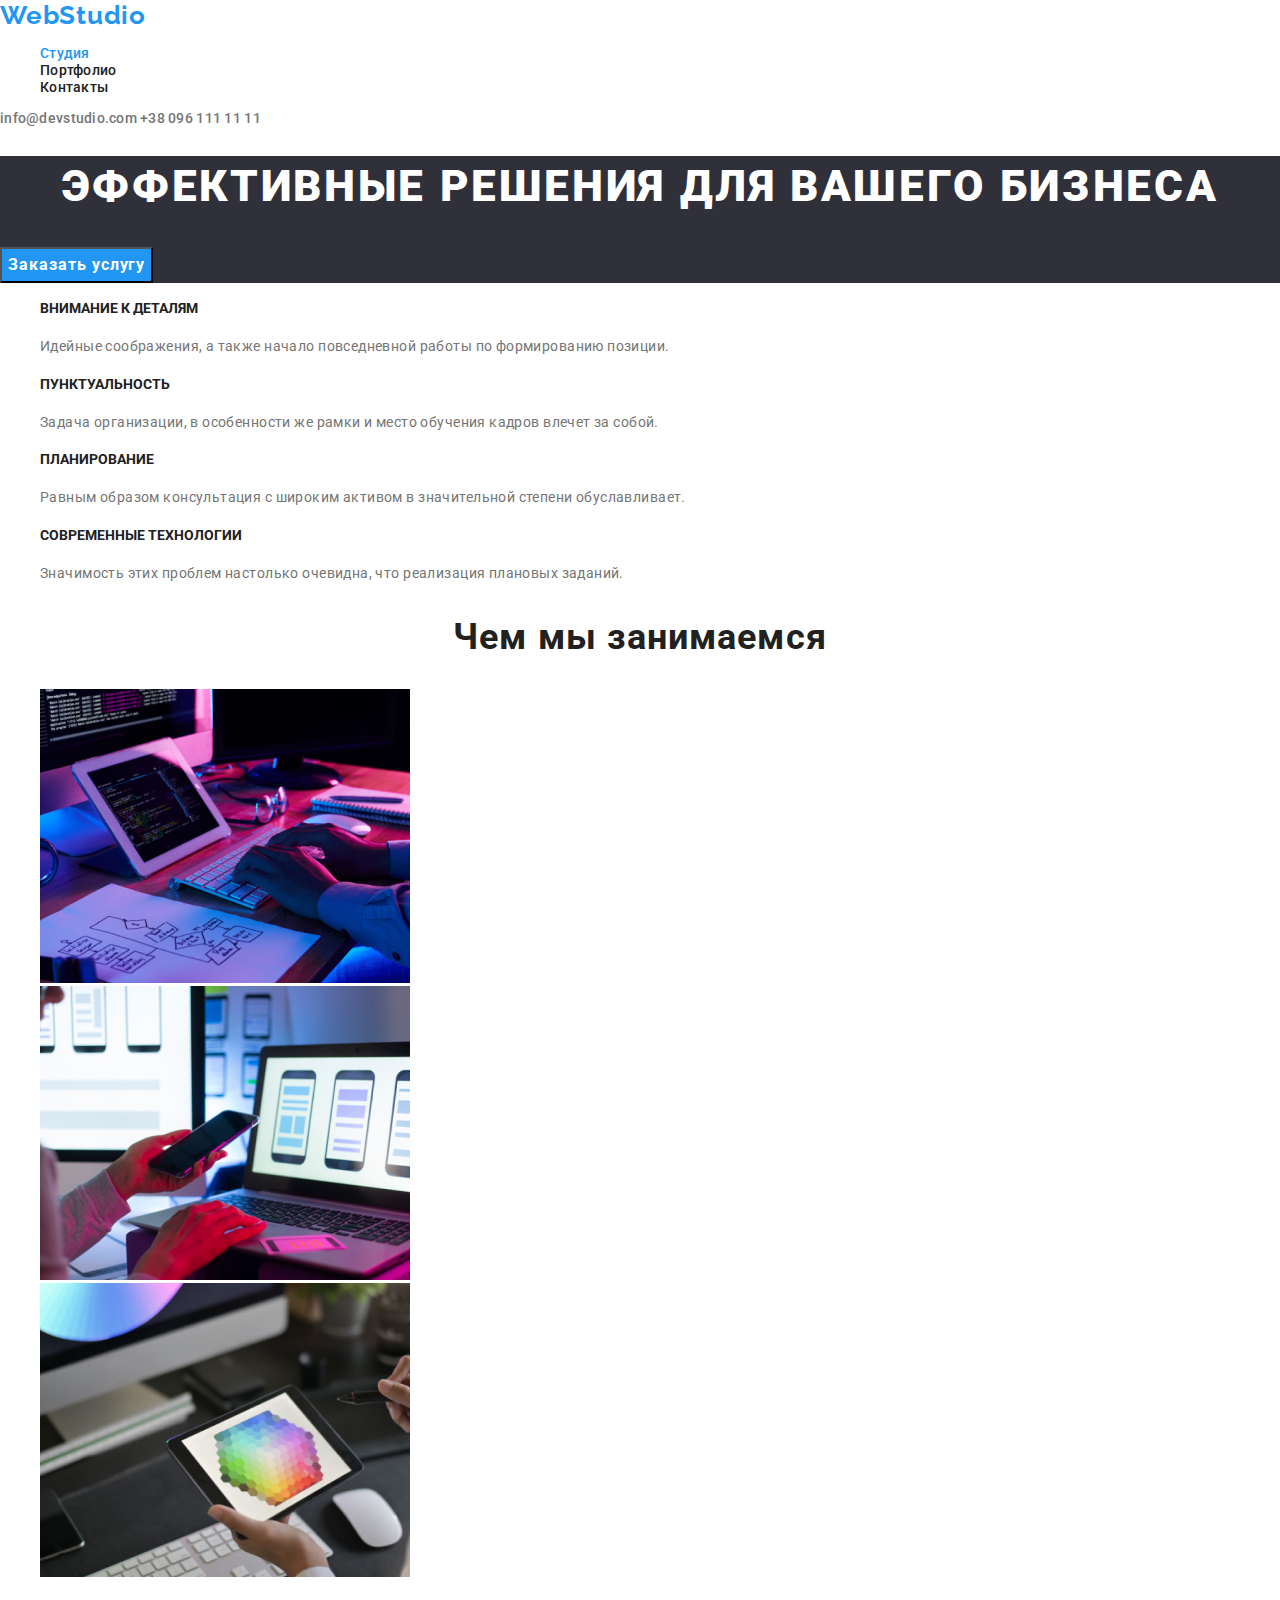
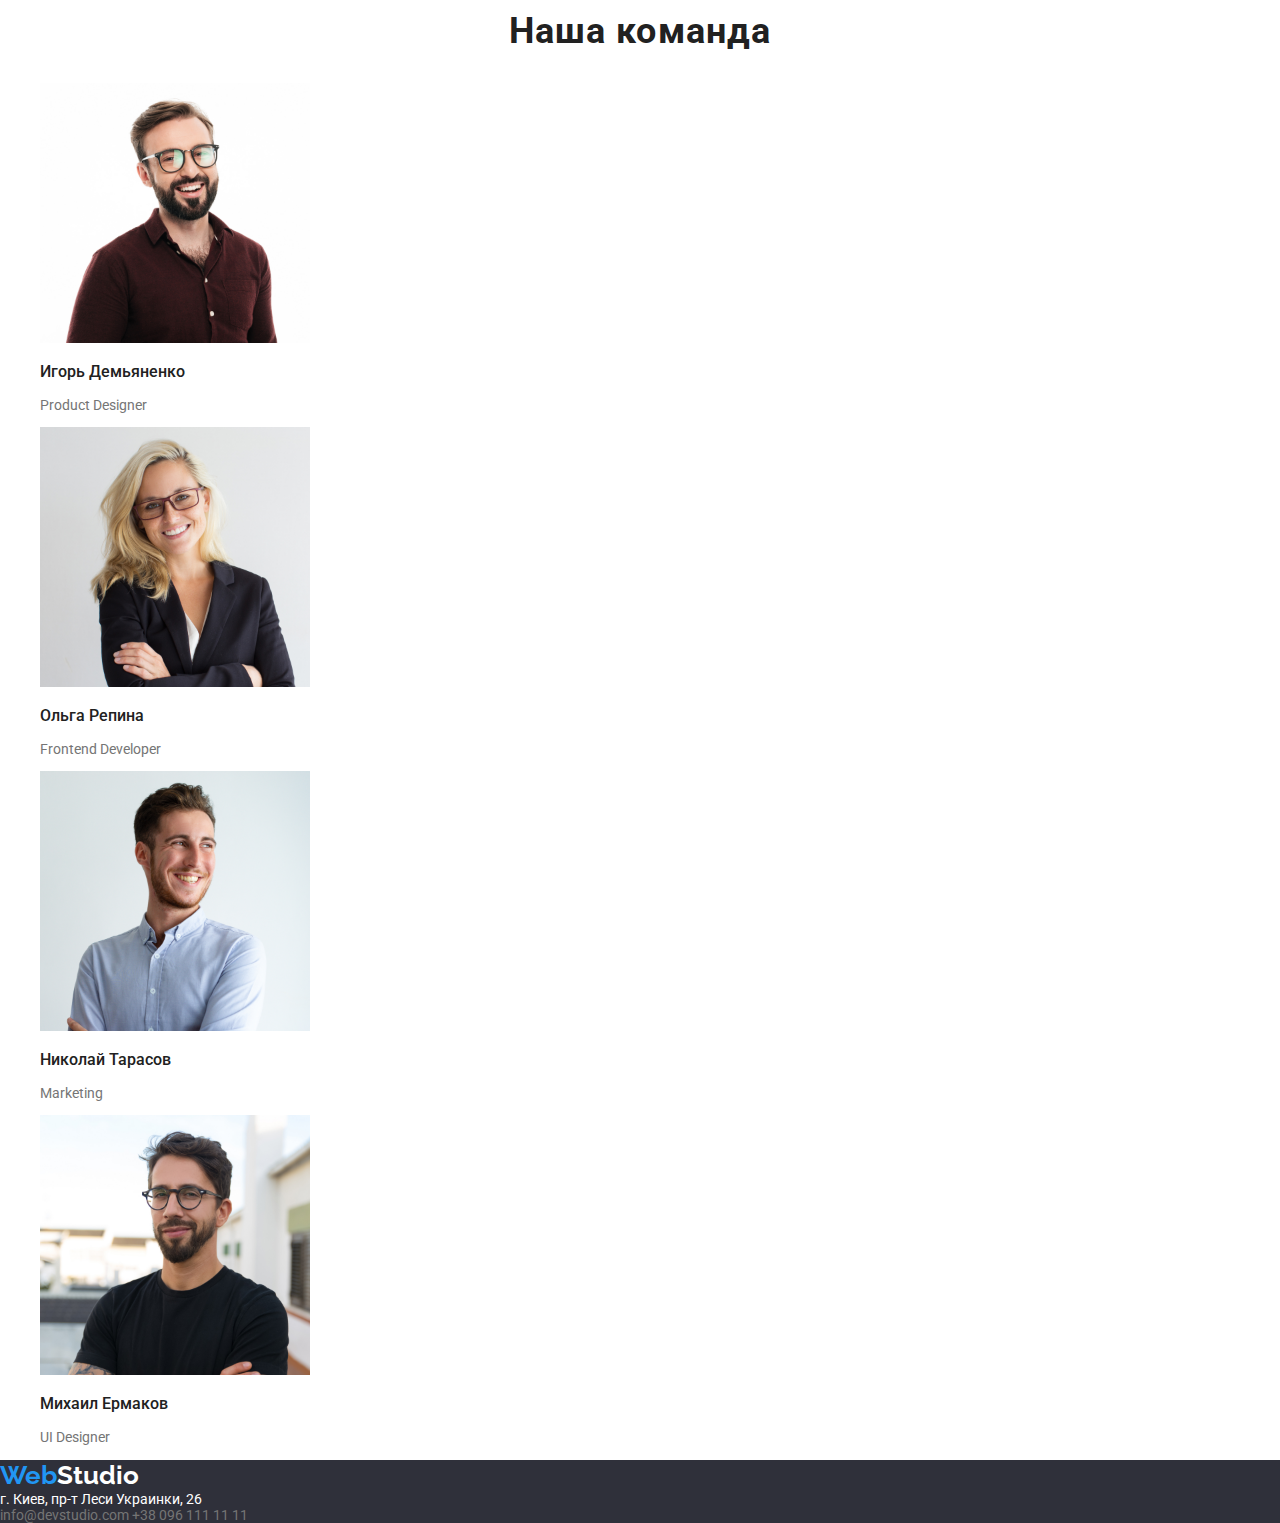
<file: index.html>
<!DOCTYPE html>
<html lang="ru">
  <head>
    <meta charset="UTF-8" />
    <meta name="viewport" content="width=device-width, initial-scale=1.0" />
    <meta http-equiv="X-UA-Compatible" content="ie=edge" />
    <title>HommeWork-2</title>
    <link
      rel="stylesheet"
      href="https://cdnjs.cloudflare.com/ajax/libs/modern-normalize/1.0.0/modern-normalize.min.css"
    />
    <link rel="preconnect" href="https://fonts.gstatic.com" />
    <link
      href="https://fonts.googleapis.com/css2?family=Raleway:wght@700&family=Roboto:wght@400;500;700;900&display=swap"
      rel="stylesheet"
    />
    <link rel="stylesheet" href="./css/styles.css" />
  </head>
  <body>
      <header class="header">
          <a href="./index.html" class="link logo-header link-header" >
            <span class="logo-web">Web</span>Studio
          </a>
          <nav>
              <ul class="header-links list">
                  <li><a href="./index.html" class="link active">Студия</a></li>
                  <li><a href="./portfolio.html" class="link">Портфолио</a></li>
                  <li><a href="" class="link">Контакты</a></li>
              </ul>
            </nav>
              <div class="header-contacts">
                  <a href="info@devstudio.com" class="link header-link-contacts">info@devstudio.com</a>
                  <a href="+380961111111" class="link header-link-contacts">+38 096 111 11 11</a>
              </div>
      </header>
      <main>
          <section class="hero">
              <h1 class="hero-title">Эффективные решения для вашего бизнеса</h1>
              <button type="button" class="order-button" >Заказать услугу</button>
          </section>
          <section class="hero-list">
              <h2 hidden>Заголовок</h2>
              <ul class="features list">
                  <li> 
                      <h3 class="feature-title">Внимание к деталям</h3>
                      <p class="hero-type">Идейные соображения, а также начало повседневной работы по формированию позиции.</p>
                  </li>
                  <li>
                      <h3 class="feature-title">Пунктуальность</h3>
                      <p class="hero-type">Задача организации, в особенности же рамки и место обучения кадров влечет за собой.</p>
                  </li>
                  <li>
                      <h3 class="feature-title">Планирование</h3>
                      <p class="hero-type">Равным образом консультация с широким активом в значительной степени обуславливает.</p>
                  </li>
                  <li>
                      <h3 class="feature-title">Современные технологии</h3>
                      <p class="hero-type">Значимость этих проблем настолько очевидна, что реализация плановых заданий.</p>
                  </li>
              </ul>
          </section>
          <section class="what-we-do-section">
              <h2 class="what-we-do-title">Чем мы занимаемся</h2>
              <ul class="list">
                  <li>
                    <img src="./img/development.jpg" height="294" width="370" alt="веб-разработка">
                  </li>
                  <li>
                     <img src="./img/application.jpg" height="294" width="370" alt="разработка приложений">
                  </li>
                  <li>
                      <img src="./img/desinger.jpg" height="294" width="370" alt="дизайн">
                  </li>
              </ul>
          </section>
          <section class="team-section">
              <h2 class="team-title">Наша команда</h2>
              <ul class="our-team list">
                  <li>
                      <img src="./img/igor_demyanenko.jpg" height="260" width="270" alt="Игорь Демьяненко" />
                      <h3>Игорь Демьяненко</h3>
                      <p>Product Designer</p>
                  </li>
                  <li>
                      <img src="./img/olga_repina.jpg" height="260" width="270" alt="Ольга Репина" />
                      <h3>Ольга Репина</h3>
                      <p>Frontend Developer</p>
                  </li>
                  <li>
                      <img src="./img/nykolay_tarasov.jpg" height="260" width="270" alt="Николай Тарасо" />
                      <h3>Николай Тарасов</h3>
                      <p>Marketing</p>
                  </li>
                  <li>
                      <img src="./img/mikhail_yermakov.jpg" height="260" width="270" alt="Михаил Ермаков" />
                      <h3>Михаил Ермаков</h3>
                      <p>UI Designer</p>
                  </li>
              </ul>
          </section>
      </main>
      <footer class="footer">
          <a href="./index.html" class=" link logo-footer footer-link"><span class="logo-web">Web</span>Studio
          </a>
          <address class="footer-contacts">
            <a href="https://goo.gl/maps/TRw34pdpkRkBejjk9" class="link footer-address">г. Киев, пр-т Леси Украинки, 26</a><br>
            <a href="info@devstudio.com" class="link footer-link">info@devstudio.com</a>
            <a href="+380961111111" class="link footer-link">+38 096 111 11 11</a>
          </address>
      </footer>
  </body>
</html>
</file>
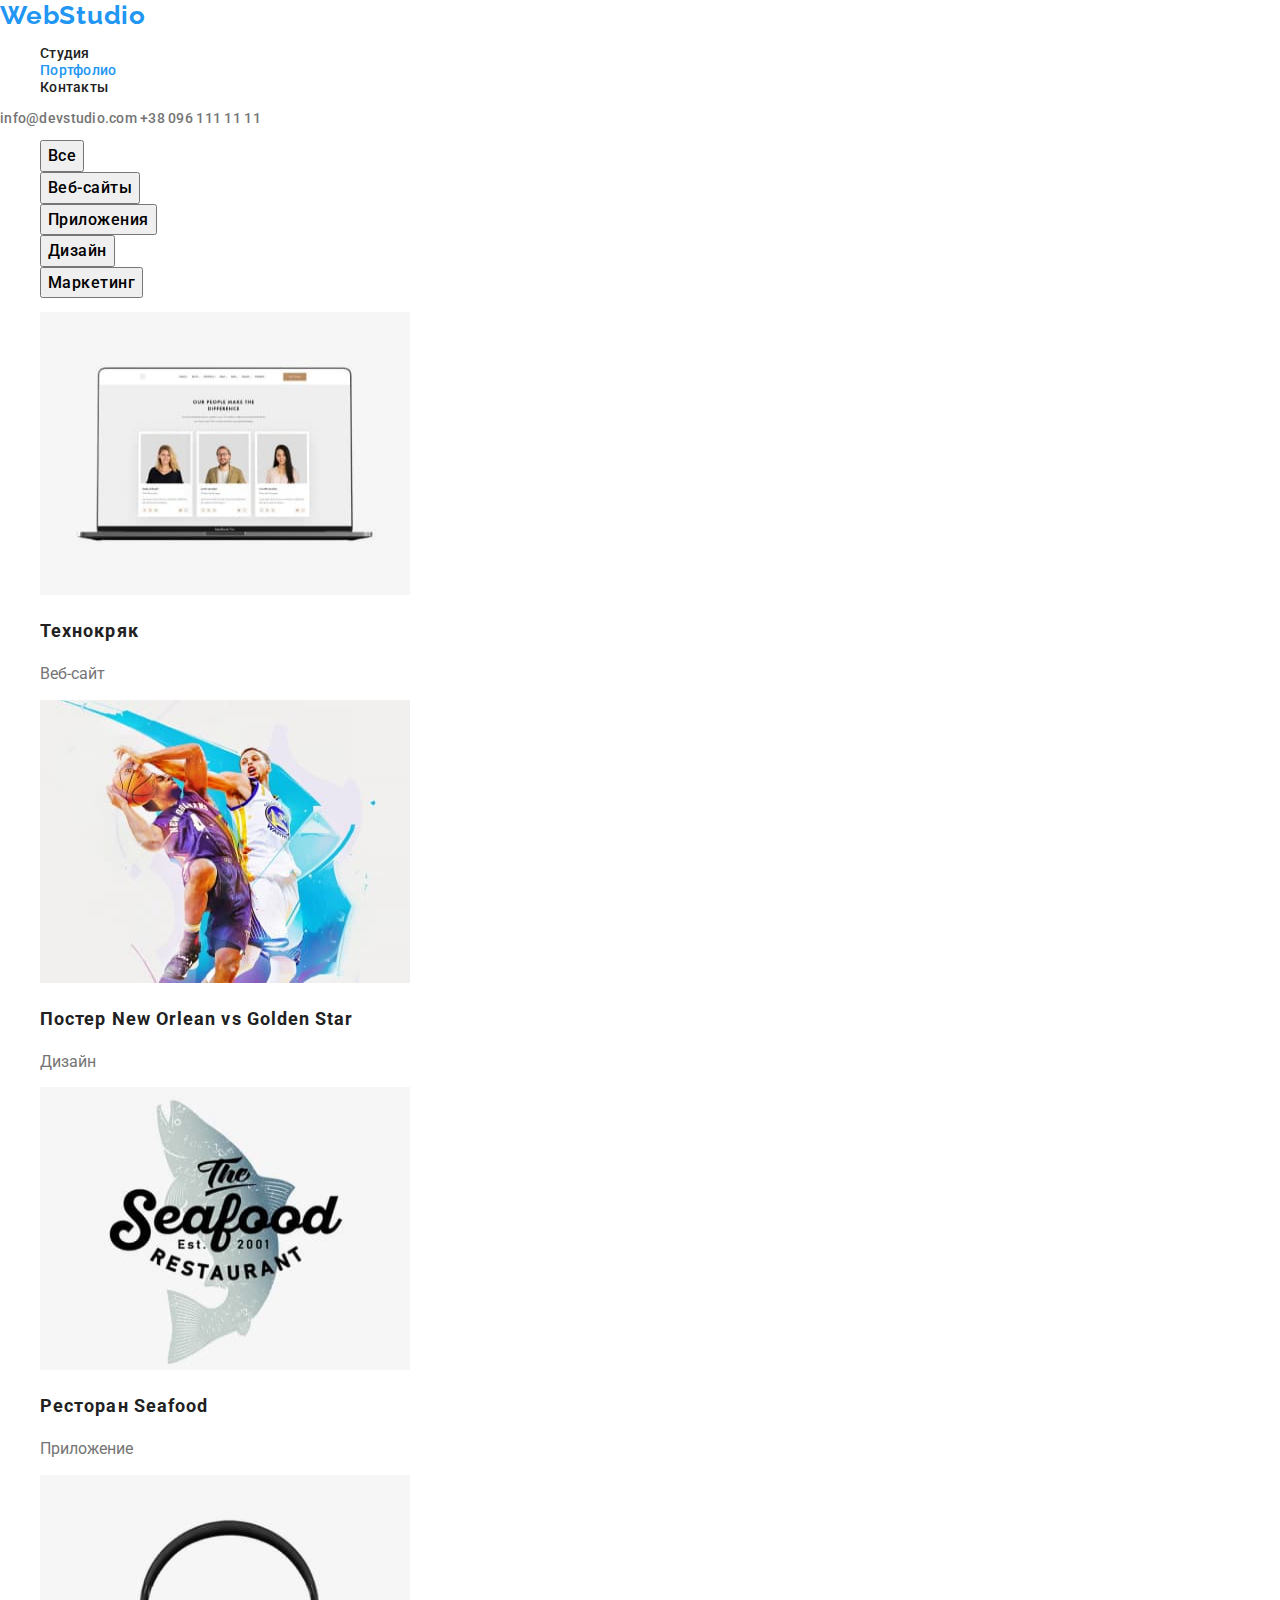
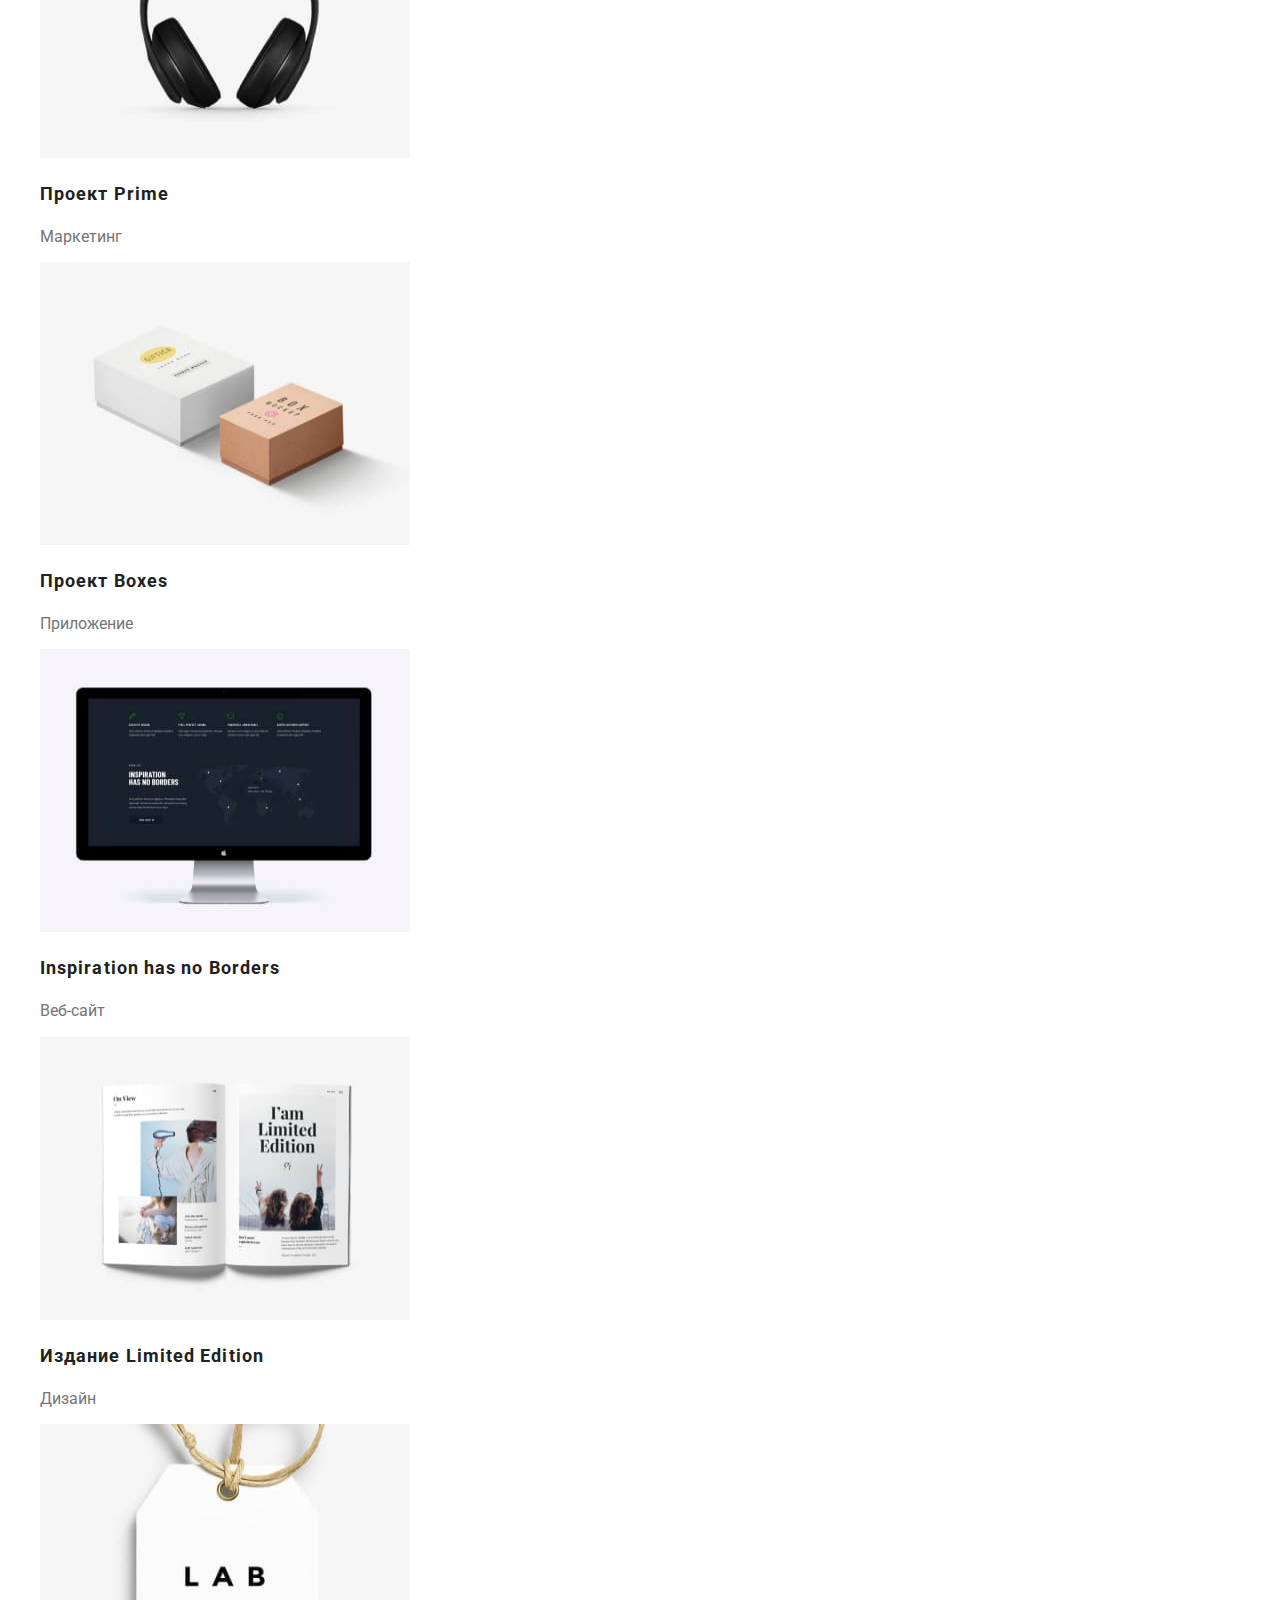
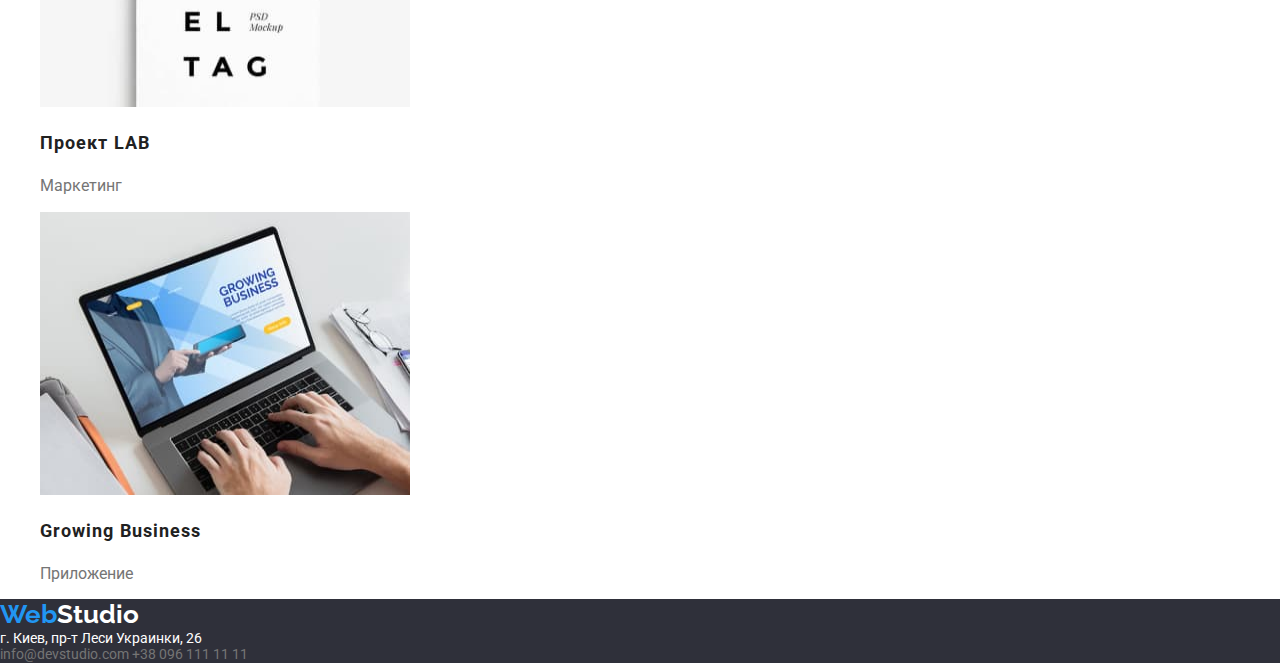
<file: portfolio.html>
<!DOCTYPE html>
<html lang="ru">
  <head>
    <meta charset="UTF-8" />
    <meta name="viewport" content="width=device-width, initial-scale=1.0" />
    <meta http-equiv="X-UA-Compatible" content="ie=edge" />
    <title>HommeWork-2</title>
    <link
      rel="stylesheet"
      href="https://cdnjs.cloudflare.com/ajax/libs/modern-normalize/1.0.0/modern-normalize.min.css"
    />
    <link rel="preconnect" href="https://fonts.gstatic.com" />
    <link
      href="https://fonts.googleapis.com/css2?family=Raleway:wght@700&family=Roboto:wght@400;500;700;900&display=swap"
      rel="stylesheet"
    />
    <link rel="stylesheet" href="./css/styles.css" />
    </head>
    <body>
      <header class="header">
        <a href="./index.html" class="link logo-header link-header" >
          <span class="logo-web">Web</span>Studio
        </a>
        <nav>
          <ul class="list header-links">
            <li><a href="./index.html" class="link">Студия</a></li>
            <li><a href="./portfolio.html" class="link active">Портфолио</a></li>
            <li><a href="" class="link">Контакты</a></li>
        </ul>
          </nav>
          <div class="list header-contacts">
            <a href="info@devstudio.com" class="link header-link-contacts">info@devstudio.com</a>
            <a href="+380961111111" class="link header-link-contacts">+38 096 111 11 11</a>
        </div>
    </header>
    <main>
      <section class="first-list">
        <h1 hidden>Портфолио веб-страницы</h1>
        <ul class="list">
          <li><button class="filter-btn active" type="button">Все</button></li>
          <li><button class="filter-btn" type="button">Веб-сайты</button></li>
          <li><button class="filter-btn" type="button">Приложения</button></li>
          <li><button class="filter-btn" type="button">Дизайн</button></li>
          <li><button class="filter-btn" type="button">Маркетинг</button></li>
        </ul>
          <ul class="list">
            <li>
              <img src="./img/webside.jpg" 
              height="283,62" 
              width="370" 
              alt="">
              <h2 class="heading">Технокряк</h2>
              <p class="feature-type">Веб-сайт</p>
              <li>
              <img src="./img/designe_new_orlean_vs_golden_star.jpg" 
              height="283,62" 
              width="370" 
              alt="">
              <h2 class="heading">Постер New Orlean vs Golden Star</h2>
              <p class="feature-type">Дизайн</p>
            </li>
            <li>
              <img src="./img/application_seafood.jpg" 
              height="283,62" 
              width="370" 
              alt="">
              <h2 class="heading">Ресторан Seafood</h2>
              <p class="feature-type">Приложение</p>
            </li>
            <li>
              <img src="./img/marketing_prime.jpg" 
              height="283,62" 
              width="370" 
              alt="">
              <h2 class="heading">Проект Prime</h2>
              <p class="feature-type">Маркетинг</p>
            </li>
            <li>
              <img src="./img/application_boxes.jpg" 
              height="283,62" 
              width="370" 
              alt="">
              <h2 class="heading">Проект Boxes</h2>
              <p class="feature-type">Приложение</p>
            </li>
            <li>
              <img src="./img/webside_inspirstion_has_no_borders.jpg" 
              height="283,62" 
              width="370" 
              alt="">
              <h2 class="heading">Inspiration has no Borders</h2>
              <p class="feature-type">Веб-сайт</p>
            </li>
            <li>
              <img src="./img/designe_limited_edition.jpg " 
              height="283,62" 
              width="370" 
              alt="">
              <h2 class="heading">Издание Limited Edition</h2>
              <p class="feature-type">Дизайн</p>
            </li>
            <li>
              <img src="./img/marketing_LAB.jpg" 
              height="283,62" 
              width="370" 
              alt="">
              <h2 class="heading">Проект LAB</h2>
              <p class="feature-type">Маркетинг</p>
            </li>
            <li>
              <img src="./img/application_growing_business.jpg" 
              height="283,62" 
              width="370" 
              alt="">
              <h2 class="heading">Growing Business</h2>
              <p class="feature-type">Приложение</p>
            </li>
          </ul>
      </section>
    </main>
    <footer class="footer">
      <a href="./index.html" class=" link logo-footer footer-link"><span class="logo-web">Web</span>Studio
      </a>
      <address class="footer-contacts">
        <a href="https://goo.gl/maps/TRw34pdpkRkBejjk9" class="link footer-address">г. Киев, пр-т Леси Украинки, 26</a><br>
        <a href="info@devstudio.com" class="link footer-link">info@devstudio.com</a>
        <a href="+380961111111" class="link footer-link">+38 096 111 11 11</a>
      </address>
  </footer>
</body>
</html>
</file>
<file: css/styles.css>
:root{
    --accent-color: #2196f3;
    --primary-white-color: #ffffff;
    --primary-text-color: #757575;
    --title-text-color: #212121;
    --dark-bg-c: #2f303a;
}
body{
    font-family: Roboto, sans-serif;
    color: var(--primary-text-color);
    font-weight: normal;
    font-style: normal;
    font-size: 14px;

}
.logo-header{
    font-family: Raleway;
    font-style: normal;
    font-weight: bold;
    font-size: 26px;
    line-height: 1.2;
    color: var(--title-text-color);
    letter-spacing: 0.03em;
}
.link-header{
    font-family: Raleway;
    font-style: normal;
    font-weight: bold;
    font-size: 26px;
    line-height: 1.2;
    letter-spacing: 0.03em;
}
.header-links a{
    color: var(--title-text-color);
}
.header-links{
    font-weight: 500;
    font-size: 14px;
    line-height: 1.2;
    letter-spacing: 0.02em;
} 
   
.header-link-contacts{
    color: var(--primary-text-color);
    font-weight: 500;
    font-size: 14px;
    line-height: 1.2;
    letter-spacing: 0.02em;

}
.link:focus,
.link:hover,
.link:active{
    color: var(--accent-color);
}
.hero{
    background-color: var(--dark-bg-c);
}
.hero-title{
    color: var(--primary-white-color);
    font-weight: 900;
    font-size: 44px;
    line-height: 1.4;
    text-align: center;
    letter-spacing: 0.06em;
    text-transform: uppercase;
}
.hero-type{
    color: var(--primary-text-color);
    font-size: 14px;
    line-height: 1.7;
    letter-spacing: 0.03em;
}
.logo-web{
    color: var(--accent-color);
}
.heading{
    color: var(--title-text-color);
    font-size: 18px;
    line-height: 2;
    letter-spacing: 0.06em;
}
.feature-title{
    color: var(--title-text-color);
    font-size: 14px;
    line-height: 1.7; 
    text-transform: uppercase;    
}
.feature-type{
    color: var(--primary-text-color);  
    font-size: 16px;
    line-height: 1,9;
    }
.what-we-do-title{
    color: var(--title-text-color);
    font-size: 36px;
    line-height: 1.2;
    text-align: center;
    letter-spacing: 0.03em;
    list-style-type: none;   
}
.what-we-do-title h2{
    color: var(--title-text-color);
    font-size: 36px;
    line-height: 1.2;
    text-align: center;
    letter-spacing: 0.03em;
    list-style-type: none;
}
.list{
    list-style-type: none;
}
.team-section h2{
    color: var(--title-text-color);
    font-size: 36px;
    line-height: 1.2;
    text-align: center;
    letter-spacing: 0.03em;
    list-style-type: none;
}
.our-team h3{
    color: var(--title-text-color);
    font-weight: 500;
    font-size: 16px;
    line-height: 19px;
}
.footer{
    background-color: var(--dark-bg-c);   
}
.footer-address{
color: var(--primary-white-color);
font-style: normal;
}
.footer-link{
    font-style: normal;
    color: var(--primary-white-color)  rgba(255, 255, 255, 0.6);
}
.order-button{
    background-color: var(--accent-color);
    font-family: Roboto;
    font-style: normal;
    font-weight: bold;
    font-size: 16px;
    line-height: 1.9;  
    color: var(--primary-white-color);
    align-items: center;
    text-align: center;
    letter-spacing: 0.06em;
    display: flex;    
}
.order-button:active,
.order-button:hover,
.order-button:focus{
    background: #188CE8;
    box-shadow: 0px 4px 4px rgba(0, 0, 0, 0.15);
    border-radius: 4px;;
    color: var(--primary-white-color);
}
.filter-btn{
    font-style: normal;
    font-weight: 500;
    font-size: 16px;
    line-height: 1.6;
    text-align: center;
    letter-spacing: 0.03em;
}
.filter-btn:hover,
.filter-btn:focus,
.filter-btn:active{
    background-color: var(--accent-color);
    color: var(--primary-white-color);
    font-style: normal;
    font-weight: 500;
    font-size: 16px;
    line-height: 1.6;
    text-align: center;
    letter-spacing: 0.03em;
}
.link.active {
    color: var(--accent-color);
}
.link{
    text-decoration: none;    
}

.logo-footer{
    color: var(--primary-white-color);
    font-family: Raleway;
    font-style: normal;
    font-weight: bold;
    font-size: 26px;
    line-height: 1.2;  
}
</file>
